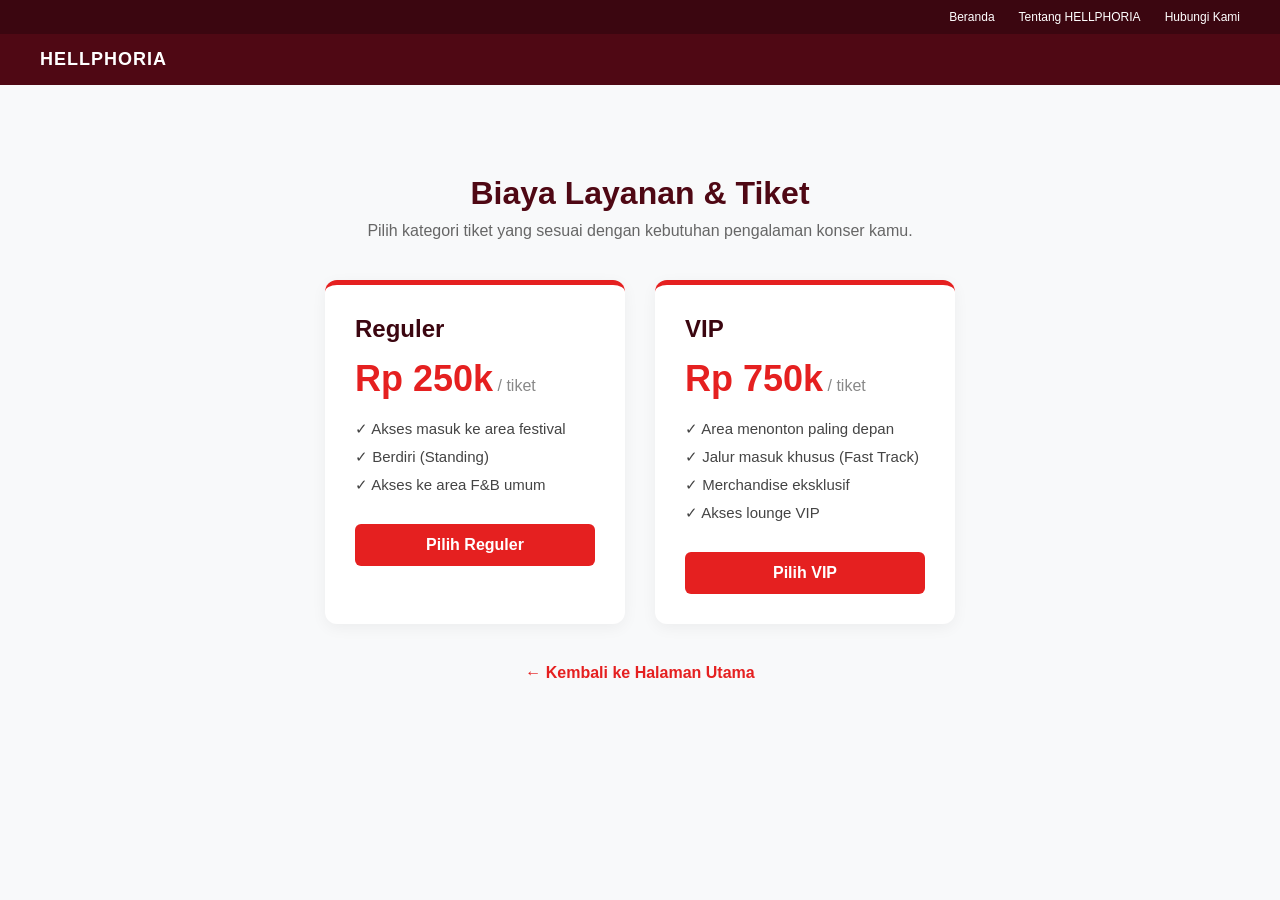
<file: public/biaya.html>
<!DOCTYPE html>
<html lang="id">
<head>
    <meta charset="UTF-8">
    <meta name="viewport" content="width=device-width, initial-scale=1.0">
    <title>Biaya - HELLPHORIA</title>
    
    <!-- Manggil file CSS yang sama -->
    <link rel="stylesheet" href="style.css">
    
    <!-- CSS tambahan khusus buat kotak harga di halaman ini -->
    <style>
        .content-section {
            padding: 50px 40px;
            max-width: 900px;
            margin: 40px auto;
            text-align: center; /* Teks di tengah */
        }
        .content-section h1 {
            color: #4f0814; 
            margin-bottom: 10px;
            font-size: 32px;
        }
        .content-section > p {
            color: #666;
            margin-bottom: 40px;
        }
        
        /* Desain Kotak Harga (Pricing Cards) */
        .pricing-container {
            display: flex;
            justify-content: center;
            gap: 30px;
            flex-wrap: wrap;
        }
        .pricing-card {
            background-color: white;
            border-radius: 12px;
            box-shadow: 0 4px 15px rgba(0,0,0,0.05);
            padding: 30px;
            width: 300px;
            border-top: 5px solid #e52020; /* Garis merah di atas kotak */
            text-align: left;
        }
        .pricing-card h2 {
            color: #3b0610;
            font-size: 24px;
            margin-bottom: 15px;
        }
        .pricing-card .price {
            font-size: 36px;
            font-weight: bold;
            color: #e52020;
            margin-bottom: 20px;
        }
        .pricing-card .price span {
            font-size: 16px;
            color: #888;
            font-weight: normal;
        }
        .pricing-card ul {
            list-style-type: none;
            margin-bottom: 30px;
        }
        .pricing-card ul li {
            margin-bottom: 10px;
            color: #444;
            font-size: 15px;
        }
        
        /* Tombol beli di dalam kotak */
        .btn-buy {
            display: block;
            width: 100%;
            padding: 12px;
            text-align: center;
            background-color: #e52020;
            color: white;
            border-radius: 6px;
            font-weight: bold;
            transition: 0.2s;
        }
        .btn-buy:hover {
            background-color: #cc1b1b;
        }
        
        .back-link {
            display: inline-block;
            margin-top: 40px;
            color: #e52020;
            font-weight: bold;
        }
        .back-link:hover {
            text-decoration: underline;
        }
    </style>
</head>
<body>

    <!-- 1. Top Bar -->
    <div class="top-bar">
        <a href="index.html">Beranda</a> <!-- Link balik ke halaman utama -->
        <a href="tentang.html">Tentang HELLPHORIA</a> <!-- Link ke halaman tentang -->
        <a href="https://wa.me/6281234567890" target="_blank">Hubungi Kami</a>
    </div>

    <!-- 2. Main Navbar -->
    <nav class="navbar">
        <div class="brand">HELLPHORIA</div>
    </nav>

    <!-- 3. Konten Utama Halaman Biaya -->
    <section class="content-section">
        <h1>Biaya Layanan & Tiket</h1>
        <p>Pilih kategori tiket yang sesuai dengan kebutuhan pengalaman konser kamu.</p>
        
        <div class="pricing-container">
            <!-- Kotak Harga Reguler -->
            <div class="pricing-card">
                <h2>Reguler</h2>
                <div class="price">Rp 250k<span> / tiket</span></div>
                <ul>
                    <li>✓ Akses masuk ke area festival</li>
                    <li>✓ Berdiri (Standing)</li>
                    <li>✓ Akses ke area F&B umum</li>
                </ul>
                <a href="#" class="btn-buy">Pilih Reguler</a>
            </div>

            <!-- Kotak Harga VIP -->
            <div class="pricing-card">
                <h2>VIP</h2>
                <div class="price">Rp 750k<span> / tiket</span></div>
                <ul>
                    <li>✓ Area menonton paling depan</li>
                    <li>✓ Jalur masuk khusus (Fast Track)</li>
                    <li>✓ Merchandise eksklusif</li>
                    <li>✓ Akses lounge VIP</li>
                </ul>
                <a href="#" class="btn-buy">Pilih VIP</a>
            </div>
        </div>
        
        <!-- Tombol untuk balik ke index.html -->
        <a href="index.html" class="back-link">&larr; Kembali ke Halaman Utama</a>
    </section>

</body>
</html>
</file>
<file: public/style.css>
* {
    margin: 0;
    padding: 0;
    box-sizing: border-box;
    font-family: -apple-system, BlinkMacSystemFont, "Segoe UI", Roboto, Helvetica, Arial, sans-serif;
}
body { background-color: #f8f9fa; }
a { text-decoration: none; color: inherit; }

.top-bar {
    background-color: #3b0610;
    color: #ffffff;
    display: flex;
    justify-content: flex-end;
    padding: 10px 40px;
    font-size: 12px;
    font-weight: 500;
    gap: 24px;
}
.top-bar a:hover { color: #ffcccc; }

.navbar {
    background-color: #4f0814;
    display: flex;
    align-items: center;
    justify-content: space-between;
    padding: 15px 40px;
    color: white;
}
.brand { font-size: 18px; font-weight: 600; letter-spacing: 1px; width: 20%; }

.search-container { flex: 1; max-width: 600px; display: flex; justify-content: center; }
.search-box { display: flex; width: 100%; }
.search-box input {
    width: 100%; padding: 10px 16px; border: none;
    background-color: #6d111d; color: white; border-radius: 4px 0 0 4px; outline: none; font-size: 14px;
}
.search-box input::placeholder { color: #b57a82; }
.search-box button {
    padding: 10px 20px; border: none; background-color: #e52020;
    color: white; border-radius: 0 4px 4px 0; cursor: pointer; display: flex; align-items: center; justify-content: center;
}
.search-box button:hover { background-color: #cc1b1b; }

.nav-actions { display: flex; align-items: center; gap: 15px; width: 20%; justify-content: flex-end; }
.btn {
    padding: 8px 24px; border-radius: 6px; font-size: 15px; font-weight: 600;
    cursor: pointer; transition: all 0.2s ease; display: flex; align-items: center; justify-content: center; gap: 8px;
}
.btn-outline { border: 1px solid white; color: white; background: transparent; }
.btn-outline:hover { background: rgba(255, 255, 255, 0.1); }
.btn-solid { background-color: #e52020; color: white; border: none; }
.btn-solid:hover { background-color: #cc1b1b; }

.hero-section { padding: 40px 40px; display: flex; justify-content: center; }
.banner-container {
    width: 100%; max-width: 1100px; background: linear-gradient(to right, #380108, #cc151e);
    border-radius: 12px; height: 380px; display: flex; flex-direction: column;
    justify-content: center; align-items: center; color: white; text-align: center;
    box-shadow: 0 15px 30px rgba(0,0,0,0.1); position: relative;
}
.banner-subtitle { color: #e5b83b; font-size: 14px; font-weight: 700; letter-spacing: 2px; margin-bottom: 10px; }
.banner-title { font-size: 52px; font-weight: 900; line-height: 1.1; margin-bottom: 20px; letter-spacing: 1px; }
.banner-desc { font-size: 14px; margin-bottom: 5px; word-spacing: 2px; }
.banner-date { font-size: 14px; font-weight: 700; margin-bottom: 30px; }
.banner-btn {
    background-color: white; color: #380108; padding: 12px 30px;
    border-radius: 30px; font-size: 16px; font-weight: 700; border: none; cursor: pointer; transition: background-color 0.2s;
}
.banner-btn:hover { background-color: #f0f0f0; }

.dots-container { position: absolute; bottom: 20px; display: flex; gap: 8px; }
.dot { width: 6px; height: 6px; background-color: rgba(255,255,255,0.4); border-radius: 50%; cursor: pointer; }
.dot.active { background-color: white; width: 20px; border-radius: 4px; }

/* Bikin menu Daftar dan Masuk jadi bersebelahan */
#guestMenu {
    display: flex;
    gap: 10px; /* Jarak antara tombol */
    align-items: center;
}

/* Bikin email dan tombol Keluar jadi bersebelahan pas udah login */
#userMenu {
    display: flex;
    gap: 15px; /* Jarak antara teks email dan tombol */
    align-items: center;
}

/* Memastikan link tidak merusak bentuk tombol */
#guestMenu a {
    text-decoration: none;
}

/* --- PENGATURAN SLIDER GESER --- */

/* Bikin kontainer utama menjejerkan slide ke samping */
.slider-container {
    display: flex;
    width: 100%;
    overflow-x: auto; /* Nyalain fitur scroll ke samping */
    scroll-snap-type: x mandatory; /* Bikin efek magnet pas digeser */
    scroll-behavior: smooth;
    
    /* Sembunyiin scrollbar jelek di bawah */
    scrollbar-width: none; 
    -ms-overflow-style: none;
}

.slider-container::-webkit-scrollbar {
    display: none; 
}

/* Pengaturan masing-masing slide */
.banner-container.slide {
    flex: 0 0 100%; /* Lebar slide 100% mengikuti parent (wrapper) */
    width: 100%;
    max-width: none; /* Matiin max-width bawaan biar ga error pas di-flex */
    scroll-snap-align: start;
    box-sizing: border-box;
    
    display: flex;
    flex-direction: column;
    align-items: center;
    justify-content: center;
    padding: 80px 20px;
}

/* ==========================================
   RESPONSIVE DESIGN (KHUSUS TAMPILAN HP)
   ========================================== */
@media screen and (max-width: 768px) {
    /* 1. Perbaiki Top Bar biar rapi */
    .top-bar {
        flex-direction: column;
        text-align: center;
        gap: 8px;
        padding: 10px;
    }

    /* 2. Perbaiki Navbar yang tabrakan */
    .navbar {
        flex-direction: column; /* Ubah susunan jadi atas-bawah */
        padding: 15px;
        gap: 15px;
    }
    
    .brand {
        text-align: center;
        width: 100%;
    }

    .search-container {
        width: 100%;
    }

    .search-box {
        width: 100%; /* Kotak pencarian jadi memanjang penuh */
        max-width: none;
    }

    .nav-actions {
        width: 100%;
        display: flex;
        justify-content: center;
    }

    /* 3. Sesuaikan ukuran Font Banner biar gak kebesaran di HP */
    .banner-title {
        font-size: 32px;
    }
    
    .banner-desc, .banner-date {
        font-size: 12px;
    }

    /* 4. Sesuaikan Halaman Detail Event (Biar ga kepotong) */
    .detail-container {
        margin: 15px;
        padding: 20px;
    }

    .ticket-option {
        flex-direction: column; /* Info tiket & harga disusun atas-bawah */
        align-items: flex-start;
        gap: 10px;
    }

    .ticket-price {
        align-self: flex-start;
    }
}

/* =========================================
   Fix Bottom Navigation Bar
   ========================================= */
.bottom-nav {
    position: fixed !important;
    bottom: 0 !important;
    left: 0 !important;
    width: 100% !important;
    height: 65px !important;
    background-color: #380108 !important; /* Merah marun gelap tikeket */
    display: flex !important;
    justify-content: space-around !important;
    align-items: center !important;
    box-shadow: 0 -3px 10px rgba(0, 0, 0, 0.4) !important;
    z-index: 9999 !important;
    padding: 0 !important;
    margin: 0 !important;
    box-sizing: border-box !important;
}

.bottom-nav .nav-item {
    display: flex !important;
    flex-direction: column !important;
    align-items: center !important;
    justify-content: center !important;
    color: #ffffff !important; /* Warna pudar untuk menu pasif */
    text-decoration: none !important;
    font-size: 11px !important;
    font-family: sans-serif !important;
    width: 33.33% !important;
    height: 100% !important;
    gap: 4px !important;
    transition: color 0.2s ease !important;
}

/* Mengunci ukuran semua SVG ikon agar sama persis 22px */
.bottom-nav .nav-item svg {
    width: 22px !important;
    height: 22px !important;
    min-width: 22px !important;
    min-height: 22px !important;
    max-width: 22px !important;
    max-height: 22px !important;
    fill: #ffffff !important;
    display: block !important;
    margin: 0 auto !important;
}

.bottom-nav .nav-item span {
    display: block !important;
    line-height: 1.2 !important;
    font-weight: 500 !important;
}

.bottom-nav .nav-item.active,
.bottom-nav .nav-item:hover {
    color: #ffffff !important; /* Berubah putih terang saat aktif */
}

/* Memberi batas bawah halaman agar konten tidak tertutup navbar */
body {
    padding-bottom: 75px !important;
}
</file>
